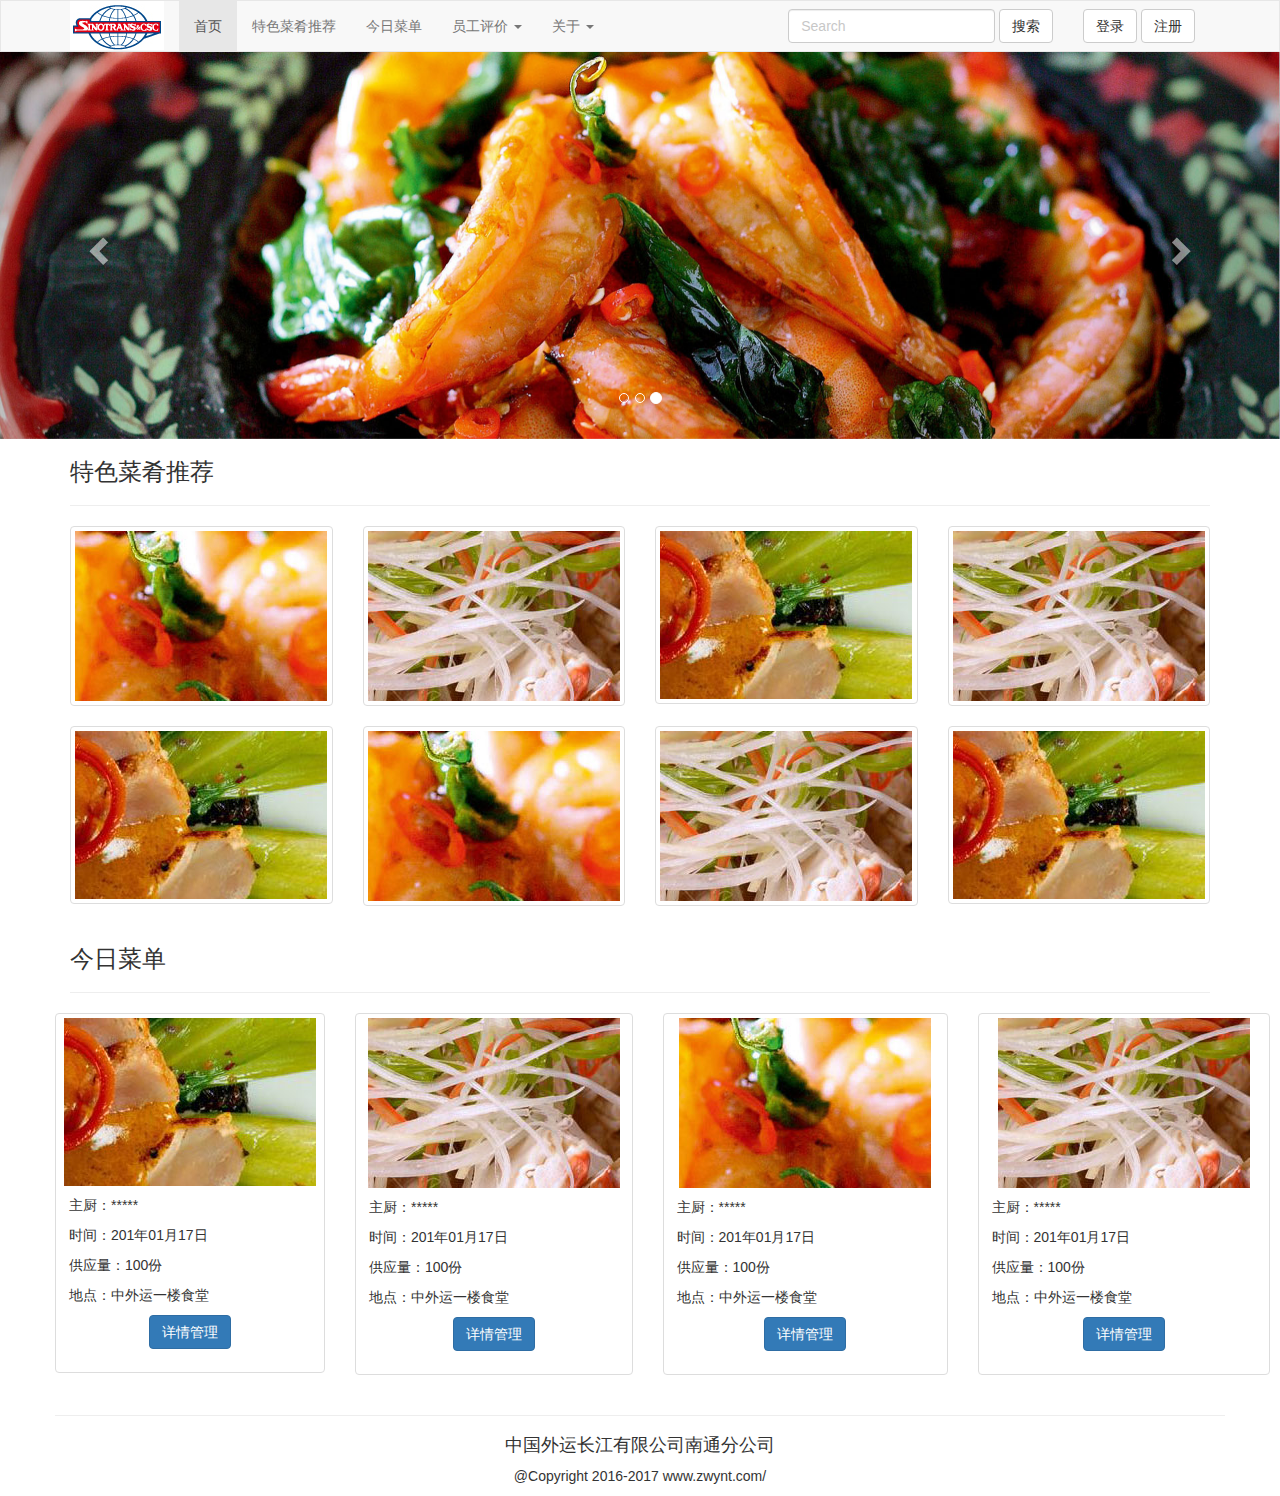
<file: index.html>
<!DOCTYPE html>
<html lang="en">
<head>
    <meta charset="UTF-8">
    <meta name="viewport" content="width=device-width,initial-scale=1.0">
    <meta http-equiv="X-UA-Compatible" content="ie=edge">
    <title>餐饮评价首页</title>
    <link rel="stylesheet" href="./node_modules/normalize.css/normalize.css" media="screen" title="no title">
    <link rel="stylesheet" href="./node_modules/bootstrap/dist/css/bootstrap.min.css" media="screen" title="no title">
    <link rel="stylesheet" href="./css/cateing.css" media="screen" title="no title">
</head>
<body>
<nav class="navbar navbar-default" role="navigation">
    <div class="container">
        <!-- logo及移动设备收起来时的图标菜单按钮 -->
        <div class="navbar-header">
            <button type="button" class="navbar-toggle collapsed" data-toggle="collapse" data-target="#bs-example-navbar-collapse-1">
                <span class="sr-only">Toggle navigation</span>
                <span class="icon-bar"></span>
                <span class="icon-bar"></span>
                <span class="icon-bar"></span>
            </button>
            <a class="navbar-brand" href="#"><img src="img/logo.jpg"></a>
        </div>

        <!-- Collect the nav links, forms, and other content for toggling -->
        <div class="collapse navbar-collapse" id="bs-example-navbar-collapse-1">
            <ul class="nav navbar-nav">
                <li class="active"><a href="#">首页</a></li>
                <li><a href="#">特色菜肴推荐</a></li>
                <li><a href="#">今日菜单</a></li>
                <li class="dropdown">
                    <a href="#" class="dropdown-toggle" data-toggle="dropdown">员工评价 <span class="caret"></span></a>
                    <ul class="dropdown-menu" role="menu">
                        <li><a href="#">满意度调查</a></li>
                        <li><a href="#">意见箱</a></li>
                        <li class="divider">在线咨询</li>
                    </ul>
                </li>
                <li class="dropdown">
                    <a href="#" class="dropdown-toggle" data-toggle="dropdown">关于 <span class="caret"></span></a>
                    <ul class="dropdown-menu" role="menu">
                        <li><a href="#">关于食堂</a></li>
                        <li><a href="#">优秀厨师介绍</a></li>
                    </ul>
                </li>
            </ul>
            <form class="nav navbar-form navbar-right">
                <a class="btn btn-default" href="login.html" role="button">登录</a>
                <a class="btn btn-default" href="regist.html" role="button">注册</a>
            </form>
            <form class="navbar-form navbar-right" role="search">
                <div class="form-group">
                    <input type="text" class="form-control" placeholder="Search">
                </div>
                <button type="submit" class="btn btn-default">搜索</button>
            </form>

        </div><!-- /.navbar-collapse -->
    </div>
</nav>
<!-- 跑马灯 -->
<div id="banner" class="carousel slide" data-ride="carousel">
    <!-- 圆点 -->
    <ol class="carousel-indicators">
        <li data-target="#carousel-example-generic" data-slide-to="0" ></li>
        <li data-target="#carousel-example-generic" data-slide-to="1"></li>
        <li data-target="#carousel-example-generic" data-slide-to="2" class="active"></li>
    </ol>

    <!-- 卡片容器 -->
    <div class="carousel-inner" role="listbox">
        <div class="item active">
            <img src="img/menu3.jpg" alt="...">
            <div class="carousel-caption">
            </div>
        </div>
        <div class="item">
            <img src="img/menu2.jpg" alt="...">
            <div class="carousel-caption">
            </div>
        </div>
        <div class="item">
            <img src="img/menu1.jpg" alt="...">
            <div class="carousel-caption">
            </div>
        </div>
    </div>
    <!-- 控制器 -->
    <a class="left carousel-control" href="#banner" role="button" data-slide="prev">
        <span class="glyphicon glyphicon-chevron-left"></span>
        <span class="sr-only">上一张</span>
    </a>
    <a class="right carousel-control" href="#banner" role="button" data-slide="next">
        <span class="glyphicon glyphicon-chevron-right"></span>
        <span class="sr-only">下一张</span>
    </a>
</div>
<!-- 特色菜肴 -->
<div class="container">
    <div class="row">
        <div class="col-md-12">
            <h3>特色菜肴推荐</h3>
            <hr>
        </div>
    </div>
    <div class="row">
        <div class="col-md-3 col-xs-6">
            <a href="" class="thumbnail">
                <img src="img/img4.jpg" alt="" />
            </a>
        </div>
        <div class="col-md-3 col-xs-6">
            <a href="" class="thumbnail">
                <img src="img/img2.jpg" alt="" />
            </a>
        </div>
        <div class="col-md-3 col-xs-6">
            <a href="" class="thumbnail">
                <img src="img/img3.jpg" alt="" />
            </a>
        </div>
        <div class="col-md-3 col-xs-6">
            <a href="" class="thumbnail">
                <img src="img/img2.jpg" alt="" />
            </a>
        </div>
        <div class="col-md-3 col-xs-6">
            <a href="" class="thumbnail">
                <img src="img/img3.jpg" alt="" />
            </a>
        </div>
        <div class="col-md-3 col-xs-6">
            <a href="" class="thumbnail">
                <img src="img/img4.jpg" alt="" />
            </a>
        </div>
        <div class="col-md-3 col-xs-6">
            <a href="" class="thumbnail">
                <img src="img/img2.jpg" alt="" />
            </a>
        </div>
        <div class="col-md-3 col-xs-6">
            <a href="" class="thumbnail">
                <img src="img/img3.jpg" alt="" />
            </a>
        </div>
    </div>
</div>
<!-- 今日菜单 -->
<div class="container">
    <div class="row">
        <div class=" col-md-12">
            <h3>今日菜单</h3>
            <hr>
        </div>
        <div class="row">
            <div class="col-md-3 col-xs-6">
                <div class="thumbnail">
                    <img src="img/img3.jpg" alt="" />
                    <div class="caption">
                        <p>主厨：*****</p>
                        <p>时间：201年01月17日</p>
                        <p>供应量：100份</p>
                        <p>地点：中外运一楼食堂</p>
                        <p class="text-center"><a href="#" class="btn btn-primary" role="button">详情管理</a></p>
                    </div>
                </div>
            </div>
            <div class="row">
                <div class="col-md-3 col-xs-6">
                    <div class="thumbnail">
                        <img src="img/img2.jpg" alt="" />
                        <div class="caption">
                            <p>主厨：*****</p>
                            <p>时间：201年01月17日</p>
                            <p>供应量：100份</p>
                            <p>地点：中外运一楼食堂</p>
                            <p class="text-center"><a href="#" class="btn btn-primary" role="button">详情管理</a></p>
                        </div>
                    </div>
                </div>
                <div class="row">
                    <div class="col-md-3 col-xs-6">
                        <div class="thumbnail">
                            <img src="img/img4.jpg" alt="" />
                            <div class="caption">
                                <p>主厨：*****</p>
                                <p>时间：201年01月17日</p>
                                <p>供应量：100份</p>
                                <p>地点：中外运一楼食堂</p>
                                <p class="text-center"><a href="#" class="btn btn-primary" role="button">详情管理</a></p>
                            </div>
                        </div>
                    </div>
                    <div class="row">
                        <div class="col-md-3 col-xs-6">
                            <div class="thumbnail">
                                <img src="img/img2.jpg" alt="" />
                                <div class="caption">
                                    <p>主厨：*****</p>
                                    <p>时间：201年01月17日</p>
                                    <p>供应量：100份</p>
                                    <p>地点：中外运一楼食堂</p>
                                    <p class="text-center"><a href="#" class="btn btn-primary" role="button">详情管理</a></p>
                                </div>
                            </div>
                        </div>
    </div>
    <footer class="container">
        <div class="row text-center">
            <hr>
            <h4>中国外运长江有限公司南通分公司</h4>
            <p>@Copyright 2016-2017 www.zwynt.com/</p>
    </footer>
    <script src="./node_modules/jquery/dist/jquery.min.js"></script>
    <script src="./node_modules/bootstrap/dist/js/bootstrap.min.js"></script>
</body>
</html>
</file>
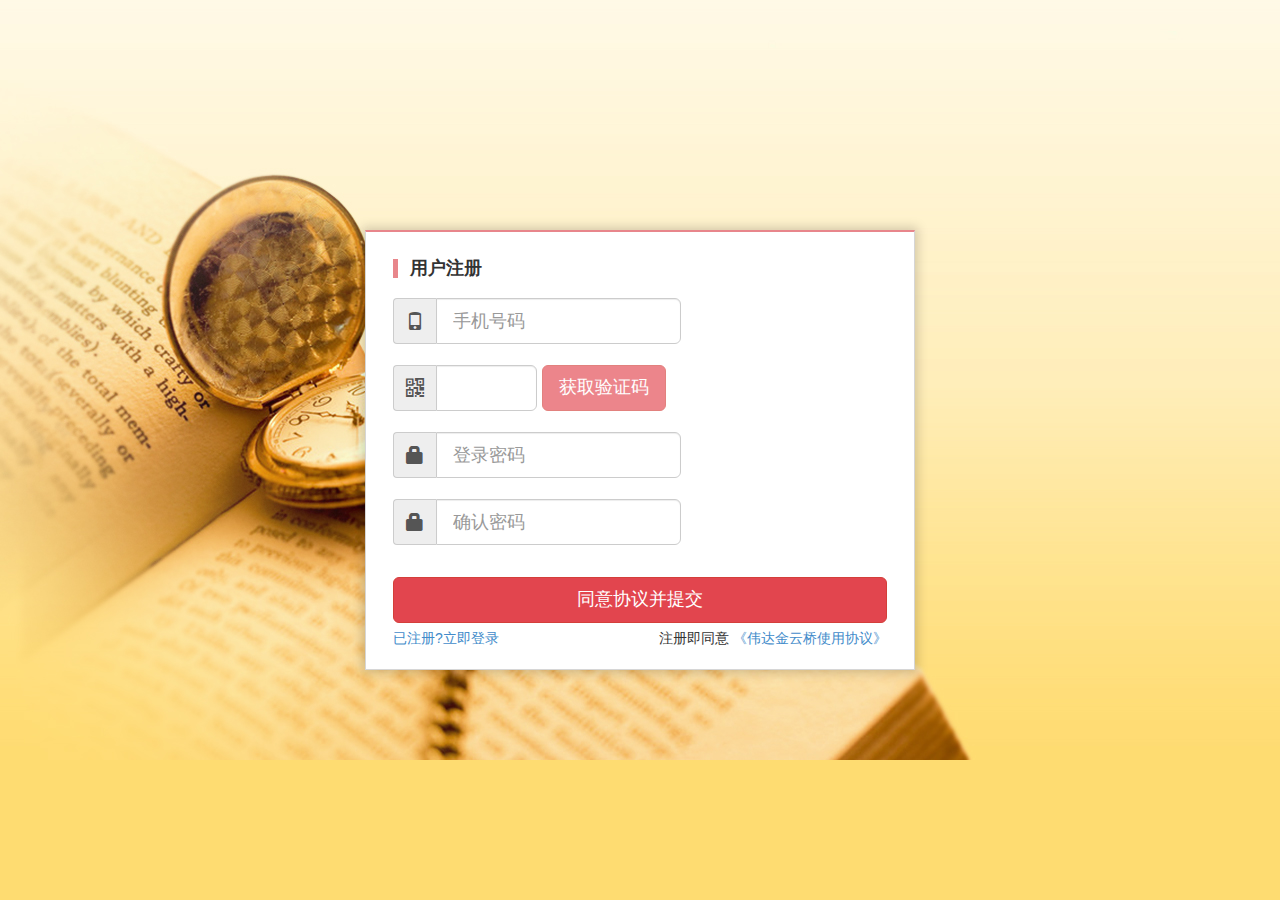
<file: regist.html>
<!DOCTYPE html>
<html lang="en">
<head>
    <meta charset="utf-8">
    <meta http-equiv="X-UA-Compatible" content="IE=edge">
    <meta name="viewport" content="width=device-width, initial-scale=1">
    <meta http-equiv="Content-Type" content="text/html; charset=utf-8">
    <meta http-equiv="Pragma" content="no-cache">
    <meta http-equiv="Cache-Control" content="no-cache">
    <meta http-equiv="Expires" content="0">
    <meta name="keywords" content="餐饮评价系统">
    <link rel="SHORTCUT ICON" href="favicon.ico" type="image/x-icon">
    <link rel="BOOKMARK" href="favicon.ico">
    <link rel="FAVICON" href="favicon.ico">
    <meta charset="UTF-8">
    <title>餐饮评价系统</title>
    <link rel="stylesheet" href="assets/plug-in/bootstrap-3.3.0/css/bootstrap.min.css">
    <link rel="stylesheet" href="assets/dn-common.css">
    <link rel="stylesheet" href="assets/regist/css/index.css">
</head>
<body>
<div class="container">
    <form id="frmRegist" class="form-horizontal bv-form" action="login.html" method="post" autocomplete="off" >
        <div class="form-title">用户注册</div>
        <div class="form-error"></div>
        <div class="for-mobile">
            <div class="form-group  form-group-lg">
                <div class="col-sm-7">
                    <div class="input-group">
                        <div class="input-group-addon">
                            <span class="glyphicon glyphicon-phone"></span>
                        </div>
                        <input type="text" class="form-control " name="registerParam.mobilePhone" placeholder="手机号码"
                               data-bv-require="true"
                               data-bv-require-message="手机号码为必填项"
                               data-bv-moblie="true"
                               data-bv-moblie-message="手机号码不合法">
                    </div>
                </div>
                <div class="col-sm-5">

                </div>
            </div>

            <div class="form-group  form-group-lg">
                <div class="col-sm-4" style="width:144px;">
                    <div class="input-group">
                        <div class="input-group-addon">
                            <span class="glyphicon glyphicon-qrcode"></span>
                        </div>
                        <input type="text" id="mobileValidCode" name="registerParam.mobileValidCode" class="form-control"
                               data-bv-require="true"
                               data-bv-require-message="验证码为必填项"
                               data-bv-integer="true"
                               data-bv-integer-message="验证码必须是整数"
                               data-bv-length="6"
                               data-bv-length-message="验证码必须是6位">
                    </div>
                </div>
                <div class="col-sm-3" style="width:144px; padding-left:5px;">
                    <button id="btnMobileValidCode" type="button" class="btn btn-danger btn-lg" disabled="disabled">获取验证码</button>
                </div>
                <div class=" col-sm-5">
                    <p class="form-control-static form-error"></p>
                </div>
            </div>
        </div>

        <div class="for-email" style="display: none;">
            <div class="form-group form-group-lg">
                <div class="col-sm-7">
                    <div class="input-group">
                        <div class="input-group-addon update-addon">
                            <span class="glyphicon glyphicon-envelope"></span>
                        </div>
                        <input type="email" class="form-control"
                               name="registerParam.email" placeholder="电子邮箱"
                               data-bv-require="true"
                               data-bv-require-message="电子邮箱为必填项">
                    </div>
                </div>
                <div class=" col-sm-5">
                    <p class="form-control-static"><a class="changeRegType" for="mobile" href="#">切换手机注册</a></p>
                </div>
            </div>

            <div class="form-group form-group-lg">
                <div class="col-sm-7">
                    <div class="input-group">
                        <input type="text" placeholder="验证码"
                               name="registerParam.verifyCode" class="form-control">
                        <div class="input-group-addon">
                            <!-- <img id="vc" src="/verifyCode?timestamp=1482069564750" onclick="SecurityUtils.refreshVerifyCode(this)" style="cursor:pointer;" title="点击重新获取验证码" alt="验证码"> -->
                        </div>
                    </div>
                </div>
            </div>
        </div>

        <div class="form-group form-group-lg">
            <div class="col-sm-7">
                <div class="input-group">
                    <div class="input-group-addon">
                        <span class="glyphicon glyphicon-lock"></span>
                    </div>
                    <input type="password" class="form-control" name="regPassword" placeholder="登录密码"
                           data-bv-require="true"
                           data-bv-require-message="登录密码必须填写"
                           data-bv-regex="^[a-zA-Z0-9]+$"
                           data-bv-regex-message="登录密码应该是由字母数组所组成"
                           data-bv-minlength="8"
                           data-bv-minlength-message="登录密码长度最少8位"
                           data-bv-maxlength="12"
                           data-bv-maxlength-message="登录密码长度最多12位"
                           data-bv-equalto="[name=confirmPasswd]"
                           data-bv-equalto-message="登录密码和确认密码不一致">
                </div>
            </div>
            <div class="col-sm-5"></div>
        </div>

        <div class="form-group form-group-lg">
            <div class="col-sm-7">
                <div class="input-group">
                    <div class="input-group-addon">
                        <span class="glyphicon glyphicon-lock"></span>
                    </div>
                    <input type="password" class="form-control" name="confirmPasswd" placeholder="确认密码"
                           data-bv-require="true"
                           data-bv-require-message="确认密码必须填写"
                           data-bv-regex="^[a-zA-Z0-9]+$"
                           data-bv-regex-message="确认密码应该是由字母数组所组成"
                           data-bv-minlength="8"
                           data-bv-minlength-message="确认密码长度最少8位"
                           data-bv-maxlength="12"
                           data-bv-maxlength-message="确认密码长度最多12位"
                           data-bv-equalto="[name=regPassword]"
                           data-bv-equalto-message="确认密码和登录密码不一致">
                </div>
            </div>
            <div class="col-sm-5"></div>
        </div>

        <div class="form-group buttons">
            <button type="submit" class="btn btn-danger btn-block btn-lg update-btn">同意协议并提交</button>
            <p>
                <a href="login.html">已注册?立即登录</a>
                <span class="pull-right">注册即同意 <a href="http://www.yunbridge.cn/protocol.html" target="_blank">《伟达金云桥使用协议》</a></span>
            </p>
        </div>
    </form>
</div>
<script src="assets/plug-in/jquery/jquery-2.2.4.js"></script>
<script src="assets/plug-in/boostrapValidator/js/boostrapValidator.js"></script>
<script src="assets/dn-common.js"></script>
<script src="assets/regist/js/index.js"></script>
</body>
</html>
</file>
<file: css/cateing.css>
@charset "UTF-8";
.navbar {
  margin-bottom: 0;
  border-radius: 0;
}
.navbar .navbar-brand {
  padding-top: 0;
  padding-bottom: 0;
}
.navbar .btn-qq,
.navbar .btn-weibo {
  width: 34px;
  height: 34px;
  background-image: url("../img/qq_32x32.png");
  background-repeat: no-repeat;
  background-position: center;
}
.navbar .btn-weibo {
  background-image: url("../img/weibo_32x32.png");
}
.friend,
.student {
  margin-bottom: 20px;
}
</file>
<file: assets/dn-common.css>
html,body{
	width: 100%;
	height: 100%;
	margin: 0;
	padding: 0;
	font-family: Arial,"Microsoft Yahei";
	font-size: 14px;
	background-color: #bbb;
}
p,ol,ul,li,dl,dd,dt,h1,h2,h3,h4,h5,h6,img{
	margin: 0;
	padding: 0;
}
ul,ol{
	list-style: none;
}
a{
	text-decoration: none;
}
.container{
	width: 1200px;
	margin: auto;
}
.animate-bezier{
	transition: all 1s cubic-bezier(0.86, 0, 0.03, 1);
    -moz-transition: all 1s cubic-bezier(0.86, 0, 0.03, 1);
    -webkit-transition: all 1s cubic-bezier(0.86, 0, 0.03, 1);
    -o-transition: all 1s cubic-bezier(0.86, 0, 0.03, 1);
}
ul, form { margin:0; }
ul li { list-style-type:none; }
select { width:auto; min-width:80px; }

.red { color:#E13F49; }
.null .caret { color: transparent; }
.up .caret { border-top: 0; border-bottom:4px solid; }
.ico { background-image:url(images/e-pic.png); background-repeat: no-repeat; }
.glyphicon-refresh { color:#4C9F2B; margin-left:5px; cursor:pointer; }
.dropdown-menu { max-height:300px; overflow:auto; }
.errorMessage { margin-bottom:20px; color:#ff0000; }
.alert-danger { color:#ff0000; }
.alert-error { display:none; }
.text-center .btn { min-width:160px; }
.pagebar { height: 40px; }
.pagebar .pagination { margin-right:30px; }
.pagebar .page-info { padding-top:7px; }
.hide-360 { width:0;height:0;line-height:0;font-size:0;overflow:hidden; }

.inp-check { display:inline-block; width:20px; height:20px; background-position: -116px -152px;}
.inp-check.checked { background-position: -116px -179px; }

body.login {
	background-color: #FFF9E6;
    background-image: url("images/login_background.jpg");
    background-position: center bottom;
    background-repeat: no-repeat;
    min-height:640px;
}

.navbar { margin-bottom:0; background-color:#fff; height:109px; border-bottom:1px solid #D7D7D7; }
.navbar .nav-top { height:32px; border-bottom:2px solid #E2464F; background-color:#767676; color:#fff; }
.navbar .nav-top ul { padding-left:20px; }
.navbar .nav-top ul li { margin-top:4px; padding:0 5px; }
.navbar .nav-top ul li a { color:#fff; text-decoration:none; }
.navbar .nav-top ul li a:hover, .navbar .nav-top ul li a:active, .navbar .nav-top ul li a:focus { color:#fff; }
.navbar .nav-top ul .ico-user { height:18px; padding-left:20px; background-position: 0 -48px;  }
.navbar .nav-top ul .ico-user-type { margin-left:10px; margin-right:30px; padding-left:22px; color:#ECD89B; }
.navbar .nav-top ul .type0 { background-position: 0 -66px; }
.navbar .nav-top ul .type1 { background-position: 0 -87px; }
.navbar .nav-top ul .type2 { background-position: 0 -106px; }
.navbar .nav-top ul .type3 { background-position: 0 -87px; }
.navbar .nav-top ul .exit a { color:#ff0000; text-decoration: underline; }
.navbar .navbar-brand { padding:12px 26px 15px 50px; height:auto; }
.navbar .navbar-nav li a { color:#000; padding:26px 26px 27px 26px; font-weight:bold; font-size:15px; text-align:center; color:#857674; cursor:pointer; }
.navbar .navbar-nav li a:hover,
.navbar .navbar-nav li a:focus,
.navbar .navbar-nav li.active a { color:#d90c18; background-color:transparent; border-bottom:3px solid #efce55; color:#857674; }

.container-fluid.body { padding-left:30px; padding-right:30px; }

.panel { border-radius: 0; background-color: transparent; box-shadow:none; }
.panel .panel-heading { border-radius: 0; padding-left:0; }

.panel.main > .panel-heading { font-size:16px; padding-left:4px; }
.panel.main > .panel-body { margin:0 auto; padding:0; min-width:760px; border-top:3px solid #e13f49; background-color:#FAFBFC; border-left:1px solid #d6d7d8; border-right:1px solid #d6d7d8; border-bottom:1px solid #d6d7d8; }
.panel.main > .panel-body > div { padding:0; }
.panel.main > .panel-body .panel { margin:0; border:none; }
.panel.main > .panel-body > .col-xs-4 { width:360px; }
.panel.main > .panel-body > .col-xs-4 .panel .panel-heading { padding-top:5px; padding-left:15px; line-height:30px; border-bottom:1px solid #CDCFD2; background-color: #F5F6F6; font-size:16px; }
.panel.main > .panel-body > .col-xs-4 .panel .panel-heading span.pull-right { border-left:1px solid #CDCFD2; height:30px; line-height:30px; padding:0 0 0 15px; cursor: pointer; }
.panel.main > .panel-body > .col-xs-8x { margin-left:360px;  border-left:1px solid #CDCFD2; background-color:#fff; }
.panel.main > .panel-body > .col-xs-8x .nav { height:47px; }
.panel.main > .panel-body > .col-xs-8x .nav:after { clear:none; }

.panel.list { background-color: #fff; border:1px solid #CDCFD2; padding:5px 15px; position:relative;}
.panel.list .panel-heading { border-bottom:2px solid #E2464F; font-size:16px; }
.panel.list .panel-heading span.pull-right { border-left:1px solid #CDCFD2; height:25px; line-height:25px; padding-left:15px; cursor: pointer; }
.panel.list .table { margin-top:5px; margin-bottom:15px; }
.panel.list .table .template { display:none; }
.panel.list .table th, .panel.list .table td { text-align:center; vertical-align: middle; }
.panel.list .table th.order { cursor:pointer; }
.panel.list .table th .caret { margin-left:5px; }
.panel.list .table tr .form-control { display:inline; max-width:80px; margin-right:5px; }
.panel.list .table tr .lazy-load{margin:20px auto;background-color:white;border:1px solid #ddd;padding:10px 50px}
.panel.list .table td.money { text-align:right; padding-right:30px;  }

.form-horizontal .form-group { margin-left:0; margin-right:0; position:relative;}
.form-horizontal .form-group label { padding-left: 0; text-align:left; }
.form-horizontal .form-group small.help-block{ text-align: right; }
/* .form-horizontal .form-group > div { padding-left:0; overflow:hidden} */
.form-horizontal .form-group > div { padding-left:0;}
.form-horizontal .form-group > div input[type=checkbox],
.form-horizontal .form-group > div input[type=radio]{ position: absolute;visibility: hidden;z-index: -1000;}
.form-horizontal .form-group .last { padding-right:0; }
.form-horizontal .form-group .input-group-addon i { cursor:pointer; }
.form-horizontal .form-group.check-group { margin-right:-15px; border-bottom:1px solid #CDCFD2; padding-bottom:10px; }
.form-horizontal .ico-check { width:60px; height:20px; cursor:pointer; background-position: -82px -152px; }
.form-horizontal .ico-check.checked { background-position: -82px -180px; }

.form-sm { width: 450px; padding: 15px; margin: 0 auto;}
.form-sm h3 { margin-bottom:40px; }
.form-sm h3 img { margin-right:30px; }
.form-sm .control-label { font-size:18px; font-weight:normal; padding-top:8px !important; }
.form-sm .form-group small.help-block { text-align:left; }

.popover.money .popover-content { font-size:18px; color:#d40000; font-weight:bold; overflow:hidden; white-space:nowrap; position:relative;}

.well { background-color: #fff; padding:15px; margin-bottom:12px; }
.well .money, .well .percent, .well .count { font-size:18px; }
.well .ico { width:20px; height:20px; margin-left:5px; margin-top:4px; }
.well.last { margin-bottom:0; }

.money-info { margin:0; background-color: #F5F6F6; border-left:1px solid #CDCFD2; border-bottom:1px solid #CDCFD2; border-right:1px solid #CDCFD2; line-height:30px; }
.money-info > div { padding:15px; margin:0 20px;}
.money-info strong { font-size:20px; }

.tab-main .nav-tabs { background-color:#F9F9F9; }
.tab-main .nav-tabs li { background-color: #F9F9F9; }
.tab-main .nav-tabs li.active { background-color: #fff; }
.tab-main .nav-tabs li.hidden{display:none}
.tab-main .nav-tabs li.active a:after { position:absolute;bottom:0px;right:-13px;z-index:9;content:'';width:11px;height:43px;background-image:url(images/e-pic.png); background-repeat: no-repeat; background-position: -117px -49px; }
.tab-main .nav-tabs li.last { height:46px; width:30px; }
.tab-main .nav-tabs li a { padding:13px 20px; border-radius: 0; border-top:none; border-left:none; border-right:none; color:#000; border-bottom:1px solid #EFECE5; position:relative;}
.tab-main .nav-tabs li.active a { border-bottom:1px solid #fff; border-top:none; border-left:none; border-right:none; }
.tab-main .nav-tabs li a .ico { display:inline-block; width:16px; height:16px; margin-left:5px; }
.tab-main .tab-content { position:relative; }

.tab-form { margin:30px 0 20px 0; }
.tab-form .nav-tabs { background-color:#fafafa; margin:0; }
.tab-form .nav-tabs li { background-color: #fafafa; padding-right:0; padding-left:0; }
.tab-form .nav-tabs li.active { background-color: #fff; }
.tab-form .nav-tabs li a { margin:0; border-top:3px solid #E8E7E5; border-bottom:1px solid #E8E7E5; border-left:1px solid #E8E7E5; border-right:1px solid #E8E7E5; text-align:center; color:#000; }
.tab-form .nav-tabs li.active a { border-top:3px solid #A6DDAF; }
.tab-form .tab-content { padding-top:15px; }

.btn-primary { background:#f2c95f;border:solid 1px #d6ac41;}
.btn-primary:hover, .btn-primary:focus, .btn-primary.focus, .btn-primary.active { background-color:#efce55; border-color:#efce55; }
.btn-primary.disabled, [disabled].btn-primary { background-color:#ffce55; border-color:#ffce55; }

.btn-danger { background-color:#E2454E; }
.btn-danger:hover, .btn-danger:focus, .btn-danger.focus, .btn-danger.active { background-color:#fc3d2f; }
.btn-danger.disabled, [disabled].btn-danger { background-color:#e2454e; }

.btn-check { height:38px; margin-bottom:8px; border:1px solid #CDCFD2; background-color:#F4F4F4; border-bottom: 2px solid #A6DDAF; text-align:left; font-weight:bold; background-position: -50px -144px; }
.btn-check.checked {background-color:#fff; background-position: -50px -172px; }
.btn-refur { background-position: -2px -130px; cursor:pointer; }
.btn-help { background-position: 0 -149px; cursor:pointer; }

.pagination { margin-top:0; }
.pagination > .active > a, .pagination > .active > a:focus, .pagination > .active > a:hover, .pagination > .active > span, .pagination > .active > span:focus, .pagination > .active > span:hover {
    background-color: #ffce55;
    border-color: #ffce55;
}

.footbar { height:177px; background-color: #3e3e3e;color: #d5d5d5;}
.footbar .foot-top{height:43px;padding:0px 50px}
.footbar .foot-link{padding-left:0px; }
.footbar .foot-link li{float:left;padding-right:15px;}
.footbar .foot-link li a{color:#d5d5d5;}
.footbar .foot-top .foot-link{height:100%;line-height:43px;border-bottom:1px solid #767676;}
.footbar .foot-bottom{height:136px;padding:0px 50px}
.footbar .foot-bottom .foot-bottom-left{float:left}
.footbar .foot-bottom .foot-bottom-right{float:right}
.footbar .foot-bottom .foot-brand{padding:20px 0px 10px 0px;float:left;}
.footbar .foot-bottom .foot-link{float:left;clear:left;}
.footbar .foot-bottom .foot-phone{float:right;color:#ffc96c;font-size:18px;font-weight: bold;margin:20px 0px 5px 0px;}
.footbar .foot-bottom .foot-text{float:right;margin-top:5px;clear:right;}

.bfootbar { margin-top:30px; color:#333333; overflow: hidden; }
.bfootbar ul { text-align:center; margin:8px auto; }
.bfootbar ul li { display:inline; padding-right:5px; }
.bfootbar ul li a { color:#333333; }

.common-up-frame { height:80px; line-height:80px; }
.common-up-frame img{ margin-left:50px; }

div.loading { z-index:1;position:absolute;background-image:url(images/loading.gif);background-repeat:no-repeat;background-position:center center;background-size:75px 75px;-moz-background-size:75px 75px;top:0px;left:0px;right:0px;bottom:0px;background-color:#fff;opacity:.7;display:none;}

#timer { border-bottom:1px solid #CDCFD2; margin-bottom:10px; height:100px; }
#timer .pull-left { text-align:center; }
#timer .pull-left h4 { margin-top:10px;}
#timer .timer-count { padding:0; }
#timer .timer-count .ico { display:inline-block; background-position: 0 -209px; }
#timer .timer-count .ico span { display:inline-block; float:left; width:31px; height:60px; text-align:center; line-height:56px; color:#E35458; font-weight: bold; font-size:32px; }
#timer .timer-count .ico span.split { width:23px; padding-left:5px; }
#timer .timer-text li { display:inline-block; margin-right:23px; width:62px; text-align:center;font-weight:bold;}
#timer .timer-text li.last { margin-right:0; }

.panel.main > .panel-body .col-xs-2 { overflow: hidden; white-space: nowrap; }
.panel.main > .panel-body .col-xs-2.collapsed { width:72px; }
.panel.main > .panel-body .col-xs-2 .user { padding:15px 10px; font-weight:bold; border-bottom:1px solid #e7e6e4; background-color:#F5F6F6;     font-size: 16px;font-weight: bold;overflow: hidden;text-overflow: ellipsis;white-space: nowrap; }
.panel.main > .panel-body .col-xs-2 .user img { margin-right: 10px; }
.panel.main > .panel-body .col-xs-2 .menu { padding:0; }
.panel.main > .panel-body .col-xs-2 .menu li { height:59px; border-bottom:1px solid #ebeae9; line-height:59px; background:#fafbfc; position:relative;}
.panel.main > .panel-body .col-xs-2 .menu li a { display:block; height: 59px; padding-left:23px;color:#686869; white-space: nowrap; }
.panel.main > .panel-body .col-xs-2 .menu li a:hover,
.panel.main > .panel-body .col-xs-2 .menu li a:focus { text-decoration: none; }
.panel.main > .panel-body .col-xs-2 .menu li.top { padding:0 22px; white-space: nowrap; overflow: hidden; }
.panel.main > .panel-body .col-xs-2 .menu li.top .glyphicon-menu-hamburger { margin-top: 22px; margin-right:6px; color:#ADADAE; cursor:pointer; }
.panel.main > .panel-body .col-xs-2 .menu li.top a { display:inline; padding:0;  }

.ico-invest { background-position: -234px -17px; }
.ico-turn { background-position: -234px -74px; }
.ico-bill { background-position: -234px -134px; }
.ico-security { background-position: -234px -194px; }
.ico-sign { background-position: -234px -251px; }

.panel.main > .panel-body .col-xs-10 { min-height:600px; border-left:1px solid #d8d9da; background-color: #fff; }
.panel.main > .panel-body .col-xs-10.max { float:none; margin-left:72px; width:auto; }
.panel.main > .panel-body .col-xs-10 .content-title { margin:0px 21px 0 21px; height:75px; line-height:75px; border-bottom: 1px solid #dddddd; }
.panel.main > .panel-body .col-xs-10 .content-title h4 { line-height:75px; color:#565656;    font-weight: bold;}
.panel.main > .panel-body .col-xs-10 .nav { height:46px; }
.panel.main > .panel-body .col-xs-10 .nav:after { clear:none; }

.panel-outer { margin:32px auto; width:800px; border:1px solid #CDCFD2; padding:10px 20px; background-color:#fff; }
.panel.confirm > .panel-body { background-color:#fff; }
.panel.confirm > .panel-body .confirm-state { background-color:#FAFBFD; border-bottom:1px dotted #CDCFD2; margin:0; line-height:54px; }
.panel.confirm > .panel-body .confirm-state div { padding:0 36px;}
.panel.confirm > .panel-body .confirm-state .number, .panel-body .confirm-state .money { font-size:22px; color:#E33F48; }
.panel.confirm > .panel-body .confirm-date { margin:0; line-height:35px; border-bottom:1px dotted #CDCFD2; }
.panel.confirm > .panel-body .confirm-date div { padding:30px 36px;}
.panel.confirm > .panel-body .confirm-date .date, .panel-body .confirm-date .money, .panel-body .confirm-date .number { font-size:20px; }
.panel.confirm > .panel-body .confirm-chk { width:300px; margin:20px auto 20px auto; line-height:36px; cursor:pointer; }
.panel.confirm > .panel-body .confirm-chk .ico { margin-right:5px; margin-bottom:-5px; }
.panel.confirm > .panel-body .confirm-button { margin-bottom:39px; }

#confirm-mask { z-index: 9; position: absolute; top:0px; bottom:0px; left:0; right:0px; width:100%; background-color: #4C4C4C; -moz-opacity:0.9; -khtml-opacity: 0.9; opacity: 0.9; padding-top:166px; display:none;height:655px\0;  /* ie 8/9*/ }
#confirm-mask .confirm-ico { background-position: 0 -338px; width:117px; height:117px; margin:0 auto 42px auto; }
#confirm-mask .success-ico { background-position: -338px -378px; width:118px; height:116px; margin:0 auto 42px auto; }
#confirm-mask p { color:#fff; line-height:30px; font-weight:bold; font-size:18px; }
#confirm-mask .confirm-time { font-size:14px; font-weight:normal; }
#confirm-mask p span { color:#F9F0AB; }
#confirm-mask button, #confirm-mask .btn { margin-top:46px; margin-bottom:105px; }
#confirm-mask ul{width:566px;height:120px;margin:12px auto 0px auto;padding:0px}
#confirm-mask ul li{height:40px;line-height:40px;float:left;text-align:left;color:#fff;width:173px;font-size:9px;text-indent:20px;}
#confirm-mask ul li.header{width:110px;font-size:14px;font-weight: bold;}
#confirm-mask ul li strong{font-size:14px;font-weight: bold;margin-right:9px}

#confirm-part-fail {color:#fff;z-index: 9; position: absolute; top:0px; bottom:0px;left:0; right:0px;width:100%; background-color: #4C4C4C; -moz-opacity:0.9; -khtml-opacity: 0.9; opacity: 0.9; display:none; padding-top:166px;height:726px;}
#confirm-part-fail .frame{margin-left:302px;margin-top:73px;width:850px;float:left;z-index:1000;}
#confirm-part-fail .confirm-ico { float:left;background-position: 0 -338px; width:117px; height:117px; }
#confirm-part-fail .lock-right{float:left;font-size:18px;margin-top:28px;margin-left:58px;}
#confirm-part-fail .lock-right .lock-children-down{margin-top:22px;margin-left:-198px;}
#confirm-part-fail .frame-up{float:left;}
#confirm-part-fail .frame-down{float:left;margin-top:60px;}
#confirm-part-fail .frame-down ul{margin:0;padding:0;}
#confirm-part-fail .frame-down ul li{float:left;margin:0 30px;width:160px;height:70px;text-align:left;}
#confirm-part-fail .frame-down ul li div.common-depart{margin-top:20px;}
#confirm-part-fail .frame-down ul li div.common-font{font-size:15px;}
#confirm-part-fail button.depart{float:left;margin-top:50px;margin-left:356px;font-size:14px;}

#confirm-complete-fail {color:#fff;z-index: 9; position: absolute; top:0px; bottom:0px;left:0; right:0px;width:100%; background-color: #4C4C4C; -moz-opacity:0.9; -khtml-opacity: 0.9; opacity: 0.9; display:none;padding-top:166px;height:726px;}
#confirm-complete-fail .frame{margin-left:450px;margin-top:73px;width:850px;float:left;z-index:1000;}
#confirm-complete-fail .confirm-ico { float:left;background-position: 0 -338px; width:117px; height:117px; }
#confirm-complete-fail .confirm-ico i {font-size:132px;}
#confirm-complete-fail .lock-right{float:left;font-size:16px;margin-top:38px;margin-left:58px;}
#confirm-complete-fail .lock-right .lock-children-down{margin-top:13px;margin-left:-86px;}
#confirm-complete-fail button.depart{float:left;margin-top:70px;margin-left:625px;font-size:14px;}

.data-link{font-size:14px;color:#c4858e;font-weight: normal;}

div.chart-empty{backgruond-position:center;background-repeat:no-repeat;}
div.chart-nodata-bar{background-image:url(images/nodatabar.png);}
div.chart-nodata-pie{background-image:url(images/nodatapie.png);}
div.chart-filtererr-bar{background-image:url(images/filtererrbar.png);}
div.chart-filtererr-pie{background-image:url(images/filtererrpie.png);}

ul.dropdown-menu li.active > a{background-color:#337ab7}
ul.dropdown-menu li > a:hover{background-color:#337ab7;color:#fff;}

span.btn-dapt{margin-top:6px;cursor:pointer;}

div.wid{width:28px;height:28px;float:left;margin-top:16px;}
span.invest-font{ float:left;margin-left: 15px;}

.not_sufficient_funds .lock-children-down-buy{margin-left:0px;margin-top:8px;}
</file>
<file: assets/regist/css/index.css>
body{
	background-image: url("../images/login_background.jpg");
	background-repeat: no-repeat;
	background-position: top center;
	background-color: #fedc71;
}
#log{
	position: fixed;
	top: 20px;
	left: 50px;
	display: block;
}
#frmRegist {
	background-color: #fff;
	width: 550px;
	margin: 0 auto;
	padding: 27px 27px 0 27px;
	border-top: 2px solid #E8868B;
	border-bottom: 1px solid #d6d6d6;
	border-left: 1px solid #d6d6d6;
	border-right: 1px solid #d6d6d6;
	-webkit-box-shadow: 0 0 5px 2px rgba(0,0,0,.19);
	-moz-box-shadow: 0 0 5px 2px rgba(0,0,0,.19);
	box-shadow: 0 0 10px 3px rgba(0,0,0,.17);
	position: absolute;
	right: 50%;
	top: 50%;
	margin-top: -220px;
	margin-right: -275px;
}

#frmRegist .form-title {
	font-size: 18px;
	font-weight: bold;
	border-left: solid 5px #E8868B;
	padding-left: 12px;
	line-height: 19px;
	margin-bottom:20px;
}

#frmRegist > .form-error { padding-bottom:10px; color:#a94442; display:none; }

#frmRegist .form-group small.help-block { position: absolute; text-align:left; left:305px; top:10px;  z-index:8; white-space: nowrap; }
#frmRegist .form-group { margin-bottom:21px; }
#frmRegist .form-group .form-error { color:#a94442; display:none; }
#frmRegist .form-group > div { padding:0; }
#frmRegist .form-group .glyphicon { font-size:18px; }
#frmRegist .form-group .form-control-static { font-size:14px; line-height:46px; padding:0 16px; }
#frmRegist .form-group.buttons { padding-top:11px; }
#frmRegist .form-group.buttons p { margin:5px 0 0 0; }
</file>
